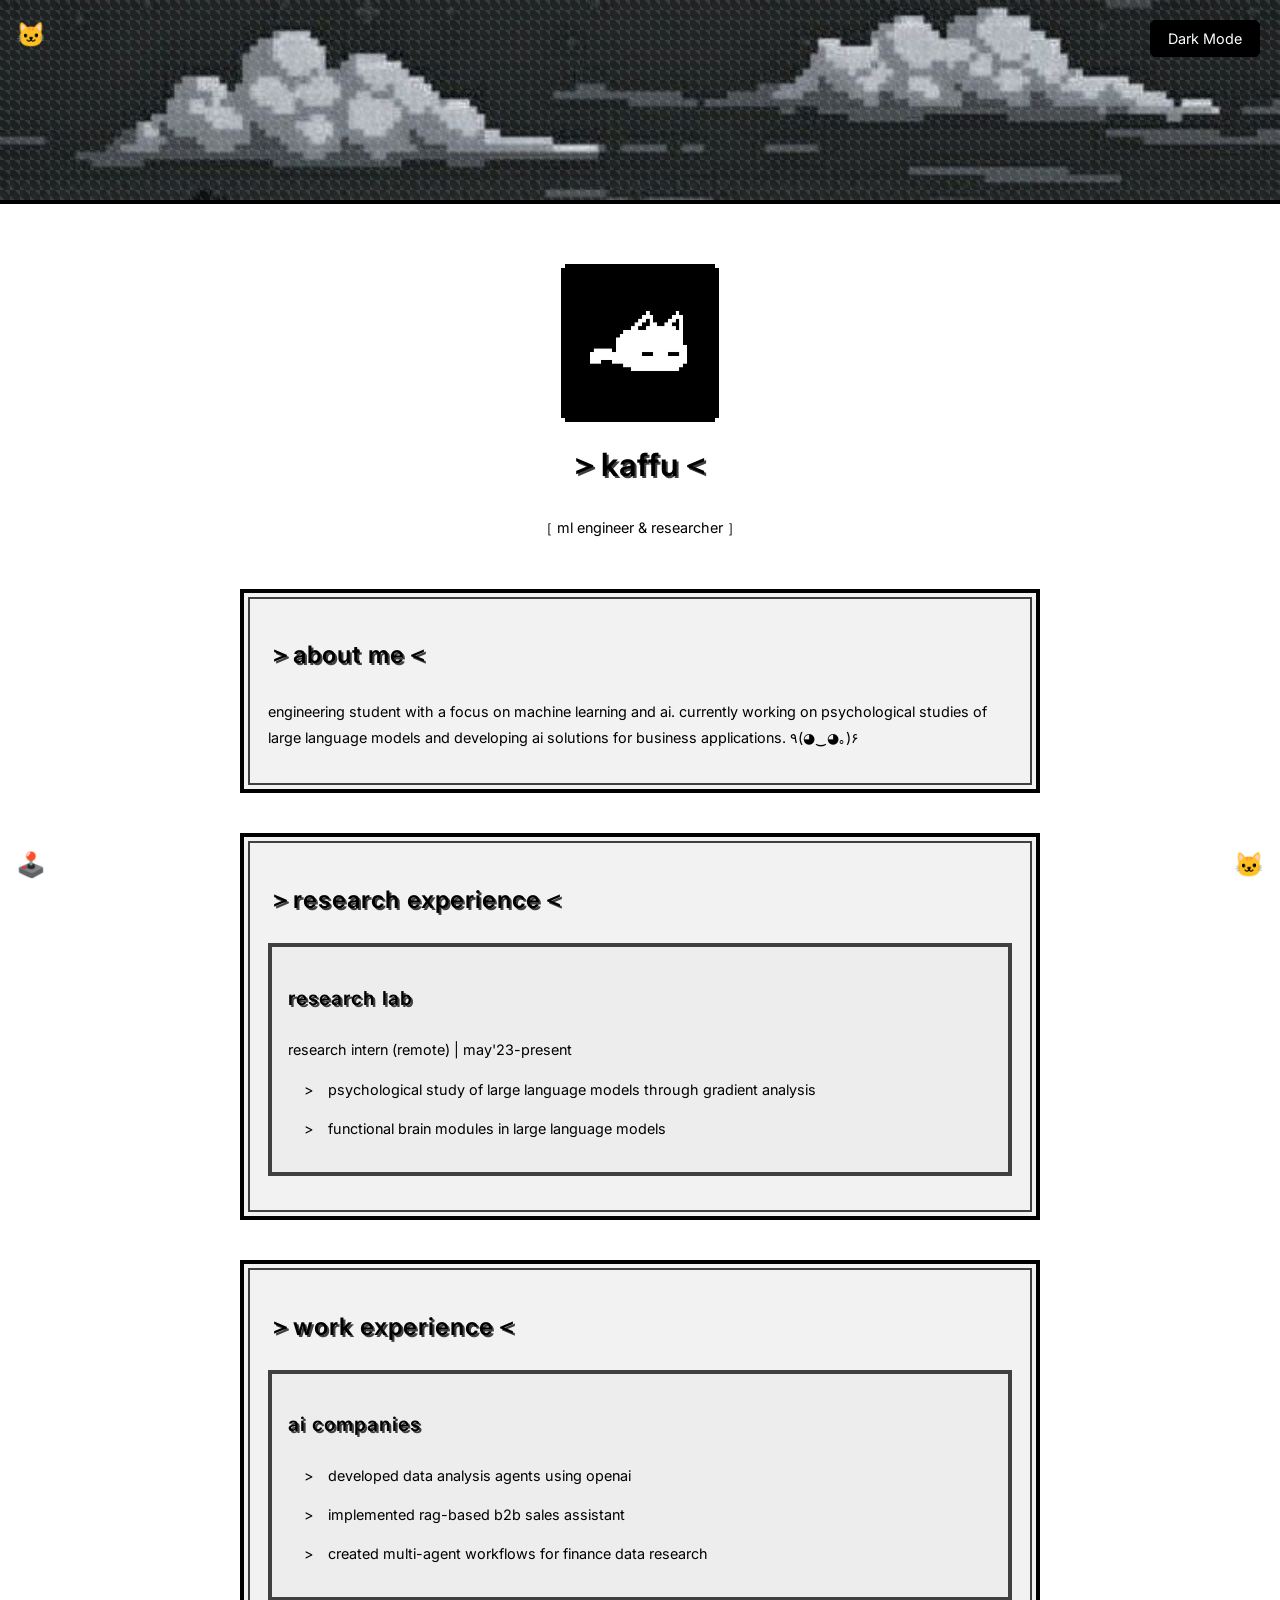
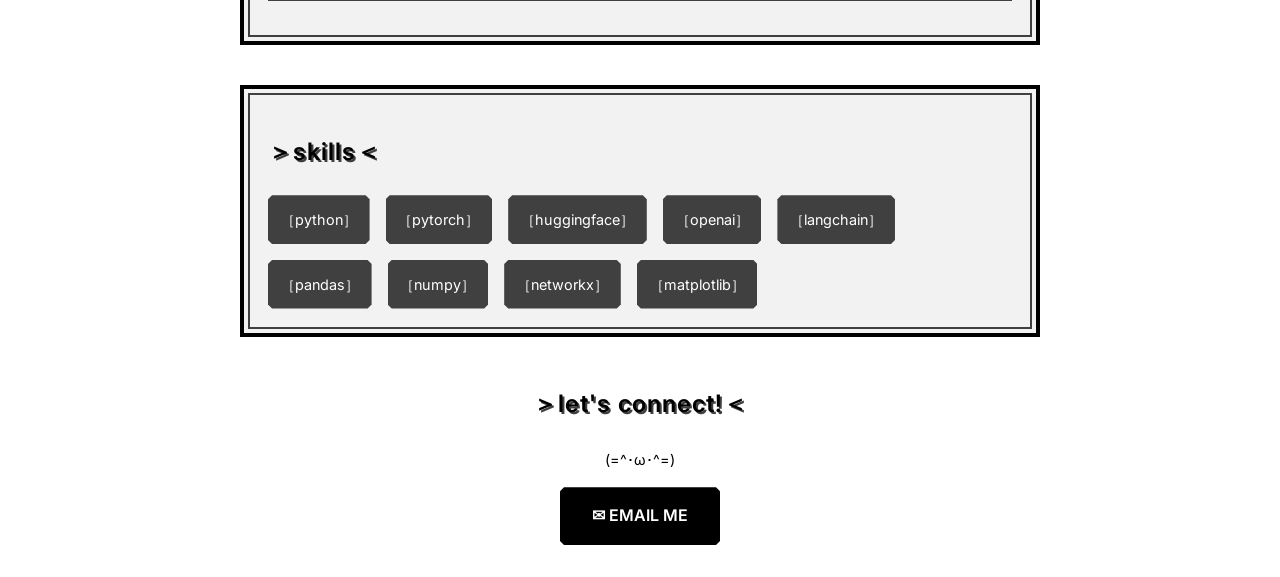
<file: index.html>
<!DOCTYPE html>
<html lang="en">
<head>
    <meta charset="UTF-8">
    <link rel="icon" href="data:image/svg+xml,<svg xmlns=%22http://www.w3.org/2000/svg%22 viewBox=%220 0 100 100%22><text y=%22.9em%22 font-size=%2290%22>👻</text></svg>">
    <meta name="viewport" content="width=device-width, initial-scale=1.0">
    <title>kaffu</title>
    <link href="https://fonts.googleapis.com/css2?family=Inter:wght@400;600&display=swap" rel="stylesheet">
    <style>
        :root[data-theme="dark"] {
            --main-bg: #000000;
            --pixel-accent: #ffffff;
            --pixel-secondary: #808080;
            --text-color: #ffffff;
            --section-bg: rgba(255, 255, 255, 0.05);
            --border-secondary: rgba(128, 128, 128, 0.05);
        }

        :root[data-theme="light"] {
            --main-bg: #ffffff;
            --pixel-accent: #000000;
            --pixel-secondary: #404040;
            --text-color: #000000;
            --section-bg: rgba(0, 0, 0, 0.05);
            --border-secondary: rgba(0, 0, 0, 0.05);
        }

        :root {
            --main-bg: #000000;
            --pixel-accent: #ffffff;
            --pixel-secondary: #808080;
            --text-color: #ffffff;
        }

        body {
            background-color: var(--main-bg);
            color: var(--text-color);
            font-family: 'Inter', 'Comic Sans MS', sans-serif;
            margin: 0;
            padding: 0;
            line-height: 1.6;
            background-image: 
                linear-gradient(
                    var(--main-bg), 
                    var(--main-bg)
                ),
                repeating-linear-gradient(
                    0deg,
                    transparent,
                    transparent 2px,
                    var(--border-secondary) 2px,
                    var(--border-secondary) 4px
                );
        }

        .cover-image {
            width: 100%;
            height: 200px;
            background-color: #1a1a1a;
            margin-bottom: 2rem;
            position: relative;
            overflow: hidden;
            border-bottom: 4px solid var(--pixel-accent);
        }

        .cover-image::after {
            content: '';
            position: absolute;
            top: 0;
            left: 0;
            right: 0;
            bottom: 0;
            background: 
                linear-gradient(
                    45deg, 
                    rgba(255, 255, 255, 0.1) 25%, 
                    transparent 25%, 
                    transparent 75%, 
                    rgba(255, 255, 255, 0.1) 75%
                );
            background-size: 10px 10px;
        }

        .container {
            max-width: 800px;
            margin: 0 auto;
            padding: 2rem;
        }

        .header {
            text-align: center;
            margin-bottom: 3rem;
        }

        .profile-img {
            width: 150px;
            height: 150px;
            margin: 0 auto 1rem;
            position: relative;
            image-rendering: pixelated;
        }
        .profile-img img {
            width: 100%;
            height: 100%;
            object-fit: cover;
            display: block;
        }
        .cover-image img {
            width: 100%;
            height: 100%;
            object-fit: cover;
            display: block;
        }
        .profile-img::before {
            content: '';
            position: absolute;
            top: -4px;
            left: -4px;
            right: -4px;
            bottom: -4px;
            background: var(--pixel-accent);
            z-index: -1;
            clip-path: polygon(
                0 4px, 4px 4px, 4px 0,
                calc(100% - 4px) 0, calc(100% - 4px) 4px, 100% 4px,
                100% calc(100% - 4px), calc(100% - 4px) calc(100% - 4px), calc(100% - 4px) 100%,
                4px 100%, 4px calc(100% - 4px), 0 calc(100% - 4px)
            );
        }

        .kawaii-corner {
            position: fixed;
            font-size: 1.5rem;
            padding: 1rem;
            z-index: 100;
            image-rendering: pixelated;
            animation: float 2s ease-in-out infinite;
        }

        @keyframes float {
            0%, 100% { transform: translateY(0); }
            50% { transform: translateY(-10px); }
        }

        .top-left { top: 0; left: 0; }
        .top-right { top: 0; right: 0; }
        .bottom-left { bottom: 0; left: 0; }
        .bottom-right { bottom: 0; right: 0; }

        h1, h2, h3 {
            color: var(--pixel-accent);
            text-shadow: 2px 2px 0 var(--pixel-secondary);
            margin-bottom: 1.5rem;
            letter-spacing: 1px;
            font-weight: 600;
        }

        h1 { font-size: 2rem; }
        h2 { font-size: 1.5rem; }
        h3 { font-size: 1.2rem; }

        .section {
            margin-bottom: 2.5rem;
            padding: 1.5rem;
            border: 4px solid var(--pixel-accent);
            position: relative;
            background: var(--section-bg);
        }

        .section::before {
            content: '';
            position: absolute;
            top: 4px;
            left: 4px;
            right: 4px;
            bottom: 4px;
            border: 2px solid var(--pixel-secondary);
            pointer-events: none;
        }

        .pixel-border {
            border: 4px solid var(--pixel-secondary);
            padding: 1rem;
            margin-bottom: 1rem;
            background-color: rgba(128, 128, 128, 0.05);
            position: relative;
        }

        .pixel-list {
            list-style-type: none;
            padding-left: 1rem;
            font-size: 0.9rem;
        }

        .pixel-list li {
            margin-bottom: 1rem;
            position: relative;
            padding-left: 1.5rem;
        }

        .pixel-list li::before {
            content: ">";
            position: absolute;
            left: 0;
            color: var(--pixel-accent);
            animation: blink 1s infinite;
        }

        @keyframes blink {
            0%, 100% { opacity: 1; }
            50% { opacity: 0; }
        }

        .skills {
            display: flex;
            flex-wrap: wrap;
            gap: 1rem;
        }

        .skill-tag {
            background-color: var(--pixel-secondary);
            color: #ffffff;
            padding: 0.8rem;
            font-size: 0.9rem;
            position: relative;
            transition: all 0.3s ease;
            clip-path: polygon(
                0 4px, 4px 0,
                calc(100% - 4px) 0, 100% 4px,
                100% calc(100% - 4px), calc(100% - 4px) 100%,
                4px 100%, 0 calc(100% - 4px)
            );
        }

        .skill-tag:hover {
            transform: scale(1.05);
            background-color: var(--pixel-accent);
            color: var(--main-bg);
        }

        .contact {
            text-align: center;
            margin-top: 3rem;
        }

        .pixel-btn {
            display: inline-block;
            padding: 1rem 2rem;
            background-color: var(--pixel-accent);
            color: var(--main-bg);
            text-decoration: none;
            text-transform: uppercase;
            position: relative;
            transition: all 0.3s ease;
            border: none;
            font-weight: 600;
            clip-path: polygon(
                0 4px, 4px 0,
                calc(100% - 4px) 0, 100% 4px,
                100% calc(100% - 4px), calc(100% - 4px) 100%,
                4px 100%, 0 calc(100% - 4px)
            );
        }

        .pixel-btn:hover {
            background-color: var(--pixel-secondary);
            color: var(--text-color);
            transform: translateY(-2px);
        }

        .pixel-btn:active {
            transform: translateY(0);
        }

        @media (max-width: 600px) {
            body {
                font-size: 14px;
            }
            
            .container {
                padding: 1rem;
            }
            
            .skills {
                gap: 0.5rem;
            }
            
            .skill-tag {
                font-size: 0.8rem;
                padding: 0.6rem;
            }
        }

        p {
            font-size: 0.9rem;
            line-height: 1.8;
        }

        .theme-toggle {
            position: fixed;
            top: 20px;
            right: 20px;
            z-index: 1000;
        }

        .theme-btn {
            background: var(--text-color);
            color: var(--main-bg);
            border: 2px solid var(--pixel-accent);
            padding: 8px 16px;
            cursor: pointer;
            font-family: 'Inter', sans-serif;
            font-size: 0.9rem;
            transition: all 0.3s ease;
            clip-path: polygon(
                0 4px, 4px 0,
                calc(100% - 4px) 0, 100% 4px,
                100% calc(100% - 4px), calc(100% - 4px) 100%,
                4px 100%, 0 calc(100% - 4px)
            );
        }

        .theme-btn:hover {
            transform: translateY(-2px);
        }
    </style>
</head>
<body>
    <div class="cover-image">
        <!-- Add your cover image here -->
        <img src="background.jpeg" alt="Cover Image">
    </div>

    <div class="kawaii-corner top-left">🐱</div>
    <div class="kawaii-corner bottom-left">🕹️</div>
    <div class="kawaii-corner bottom-right">🐱</div>

    <div class="container">
        <header class="header">
            <div class="profile-img">
                <!-- Add your profile image here -->
                <img src="pfp.jpeg" alt="Profile Picture">
            </div>
            <h1>＞kaffu＜</h1>
            <p>［ ml engineer & researcher ］</p>
        </header>

        <section class="section">
            <h2>＞about me＜</h2>
            <p>engineering student with a focus on machine learning and ai. currently working on psychological studies of large language models and developing ai solutions for business applications. ٩(◕‿◕｡)۶</p>
        </section>

        <section class="section">
            <h2>＞research experience＜</h2>
            <div class="pixel-border">
                <h3>research lab</h3>
                <p>research intern (remote) | may'23-present</p>
                <ul class="pixel-list">
                    <li>psychological study of large language models through gradient analysis</li>
                    <li>functional brain modules in large language models</li>
                </ul>
            </div>
        </section>

        <section class="section">
            <h2>＞work experience＜</h2>
            <div class="pixel-border">
                <h3>ai companies</h3>
                <ul class="pixel-list">
                    <li>developed data analysis agents using openai</li>
                    <li>implemented rag-based b2b sales assistant</li>
                    <li>created multi-agent workflows for finance data research</li>
                </ul>
            </div>
        </section>

        <section class="section">
            <h2>＞skills＜</h2>
            <div class="skills">
                <span class="skill-tag">［python］</span>
                <span class="skill-tag">［pytorch］</span>
                <span class="skill-tag">［huggingface］</span>
                <span class="skill-tag">［openai］</span>
                <span class="skill-tag">［langchain］</span>
                <span class="skill-tag">［pandas］</span>
                <span class="skill-tag">［numpy］</span>
                <span class="skill-tag">［networkx］</span>
                <span class="skill-tag">［matplotlib］</span>
            </div>
        </section>

        <footer class="contact">
            <h2>＞let's connect!＜</h2>
            <p>(=^･ω･^=)</p>
            <a href="mailto:bythyag@email.com" class="pixel-btn">✉ email me</a>
        </footer>
    </div>

    <div class="theme-toggle">
        <button class="theme-btn" onclick="toggleTheme()">
            <span class="theme-text">Dark Mode</span>
        </button>
    </div>

    <script>
        const prefersDarkScheme = window.matchMedia('(prefers-color-scheme: dark)');
        
        function updateThemeText() {
            const currentTheme = document.documentElement.getAttribute('data-theme');
            const themeText = document.querySelector('.theme-text');
            themeText.textContent = currentTheme === 'dark' ? 'Light Mode' : 'Dark Mode';
        }

        function toggleTheme() {
            const currentTheme = document.documentElement.getAttribute('data-theme');
            const newTheme = currentTheme === 'dark' ? 'light' : 'dark';
            document.documentElement.setAttribute('data-theme', newTheme);
            updateThemeText();
        }

        // Set initial theme and text
        document.documentElement.setAttribute('data-theme', prefersDarkScheme.matches ? 'dark' : 'light');
        updateThemeText();

        // Listen for system theme changes
        prefersDarkScheme.addListener((e) => {
            document.documentElement.setAttribute('data-theme', e.matches ? 'dark' : 'light');
            updateThemeText();
        });
    </script>
</body>
</html>
</file>
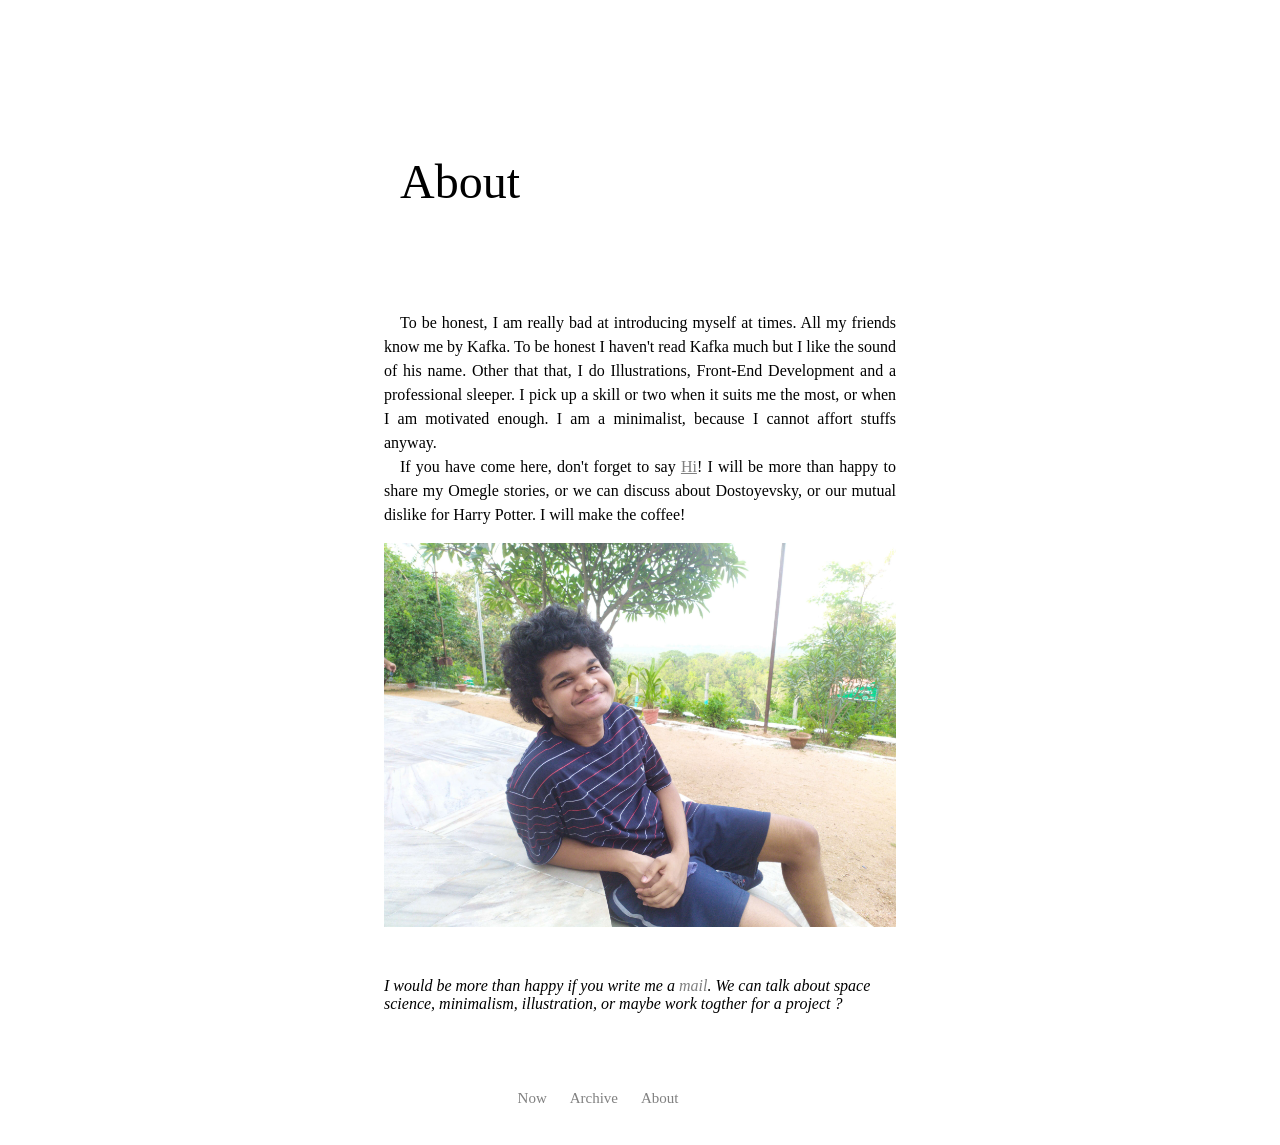
<file: About/about.html>
<!DOCTYPE html>

<html>
    <head>
        <meta charset="utf-8">
        <meta http-equiv="X-UA-Compatible" content="IE=edge">
        <title>About</title>
        <meta name="description" content="">
        <meta name="viewport" content="width=device-width, initial-scale=1">
        <link rel="stylesheet" href="about-styles.css">
    </head>
    <body>
        
        <div class="main">
            <p>About</p>
        </div>
        
        
            
            <div class="intro">
                <p>To be honest, I am really bad at introducing myself at times. All my friends know me by Kafka. To be honest I haven't 
                    read Kafka much but I like the sound of his name. Other that that, I do Illustrations, Front-End Development and a professional 
                    sleeper. I pick up a skill or two when it suits me the most, or when I am motivated enough. I am a minimalist, because I 
                    cannot affort stuffs anyway. </p>

                  <p>  If you have come here, don't forget to say <a href="mailto:bythyag@outlook.com" style="color: grey;">Hi</a>!
                      I will be more than happy to share my Omegle stories, or we can discuss about 
                      Dostoyevsky, or our mutual dislike for Harry Potter. I will make the coffee!
                </p>
            </div>
            <div class="desc">
                <img src="self.jpg" alt="Self Photo"  width="800" height="600" style="border-radius: 3px;">
            </div>
        
        
        <div class="brief">
            <p>I would be more than happy if you write me a <a href="mailto:bythyag@outlook.com" style="color: grey;">mail</a>. We can talk 
                about space science, minimalism, illustration, or maybe work togther for a project ? 
            
            </p>
        </div>

        <div class="footer">
            <p class="links">
                <a href="../Now/now.html">Now</a>
                <a href="../Archive/archive.html">Archive</a>
                <a href="../About/about.html">About</a>
            </p>
        </div>
    </body>
</html>
</file>
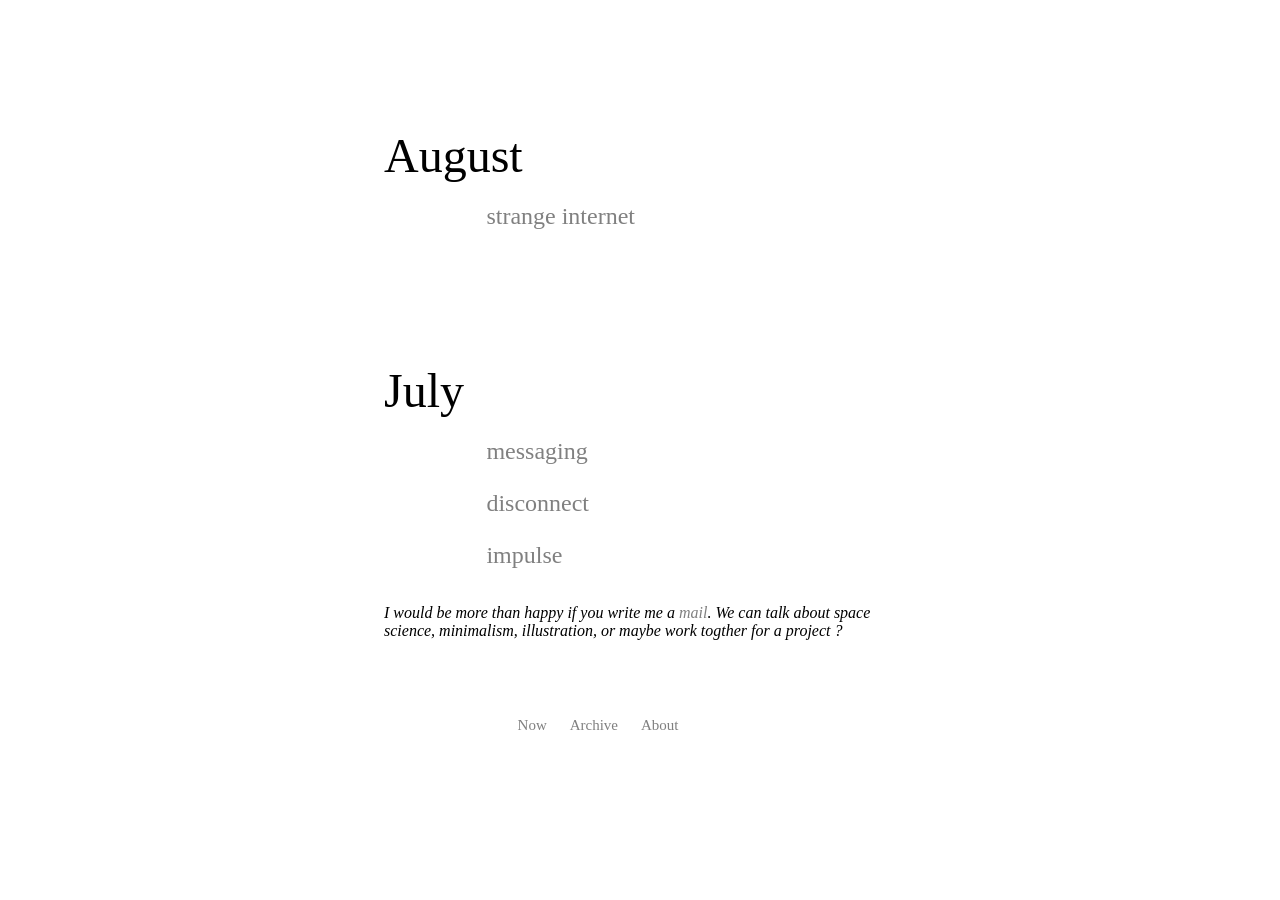
<file: Archive/archive.html>
<!DOCTYPE html>

<html>
    <head>
        <meta charset="utf-8">
        <meta http-equiv="X-UA-Compatible" content="IE=edge">
        <title>Archive</title>
        <meta name="description" content="">
        <meta name="viewport" content="width=device-width, initial-scale=1">
        <link rel="stylesheet" href="archive-styles.css">
    </head>
    <body>
        <div class="content">
            
            <div class="month">
                <p>August</p>
             </div>
             <div class="blog">
                <p>
                    <a href="Strange Internet/strangeinternet.html">strange internet</a>
                </p>
            </div>
             <div class="month">
                <p>July</p>
             </div>
             <div class="blog">
                <p> <a href="On text messaging/ontextMessaging.html">messaging</a> 
                </p>
                <p>
                    <a href="Disconnect/disconnect.html">disconnect</a>
                </p>
                <p> <a href="Impulse/impulse.html">impulse</a> 
                    </p>

                    
                

             </div>

        </div>
        <div class="brief">
            <p>I would be more than happy if you write me a <a href="bythyag@outlook.com">mail</a>. We can talk 
                about space science, minimalism, illustration, or maybe work togther for a project ? 
            
            </p>
           </div>
        <div class="footer">
            <p class="links">
                <a href="../Now/now.html">Now</a>
               <a href="../Archive/archive.html">Archive</a>
                <a href="../About/about.html">About</a>
            </p>
            </div>
    </body>
</html>
</file>
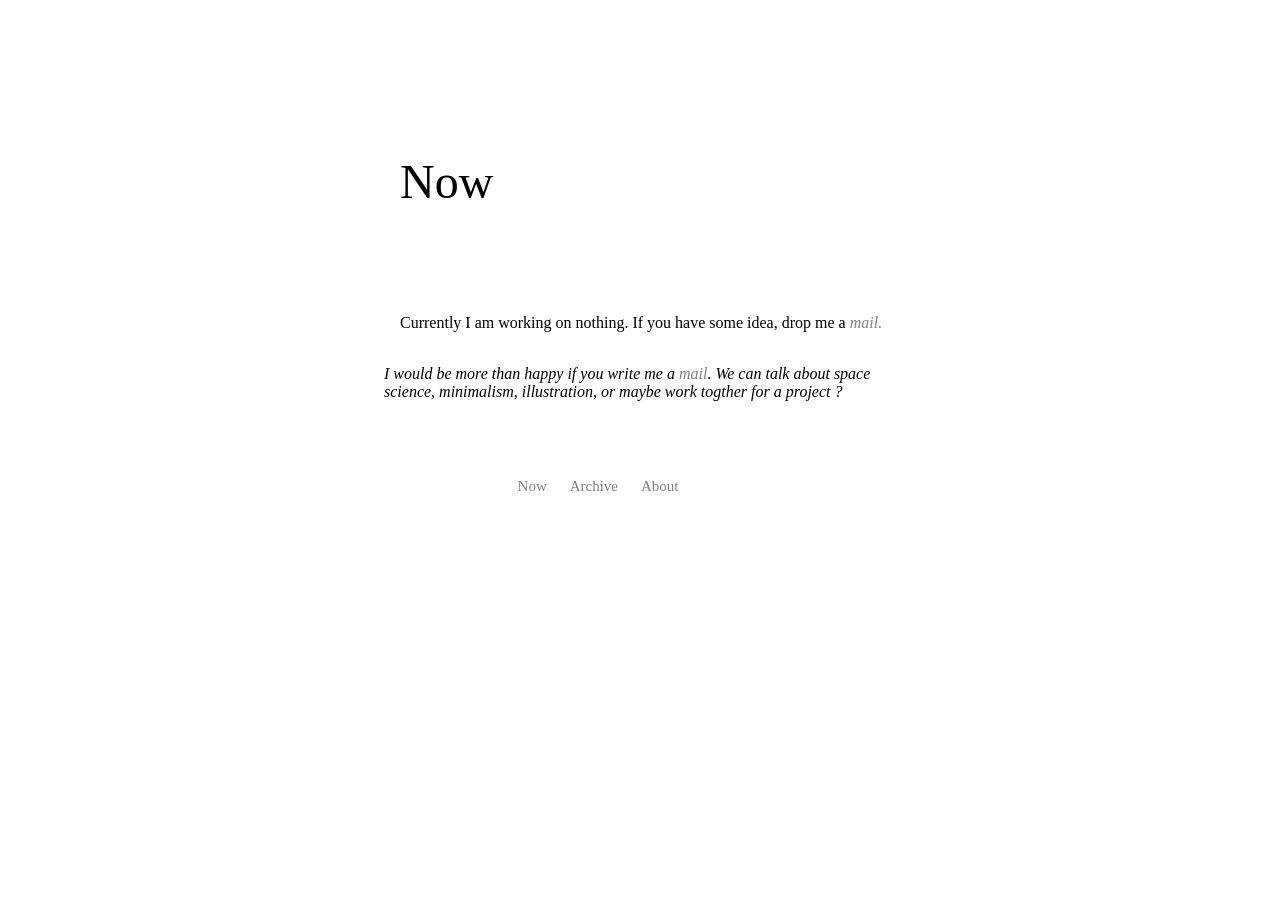
<file: Now/now.html>
<!DOCTYPE html>

<html>
    <head>
        <meta charset="utf-8">
        <meta http-equiv="X-UA-Compatible" content="IE=edge">
        <title>Now</title>
      
        <meta name="viewport" content="width=device-width, initial-scale=1">
        <link rel="stylesheet" href="now-styles.css">
    </head>
    <body>
      
      <div class="head">
          <p>Now</p>
      </div>

      <div class="desc">
          <p>
              Currently I am working on nothing. If you have some idea, drop me a <a href="mailto:bythyag@outlook.com">mail<a>.
          </p>
      </div>


        <div class="brief">
            <p>I would be more than happy if you write me a <a href="mailto:bythyag@outlook.com" style="color: grey;">mail</a>. We can talk 
                about space science, minimalism, illustration, or maybe work togther for a project ? 
            
            </p>
           </div>

        <div class="footer">
            <p class="links">
                <a href="../Now/now.html">Now</a>
                <a href="../Archive/archive.html">Archive</a>
                <a href="../About/about.html">About</a>
            </p>
            </div>
    </body>
</html>
</file>
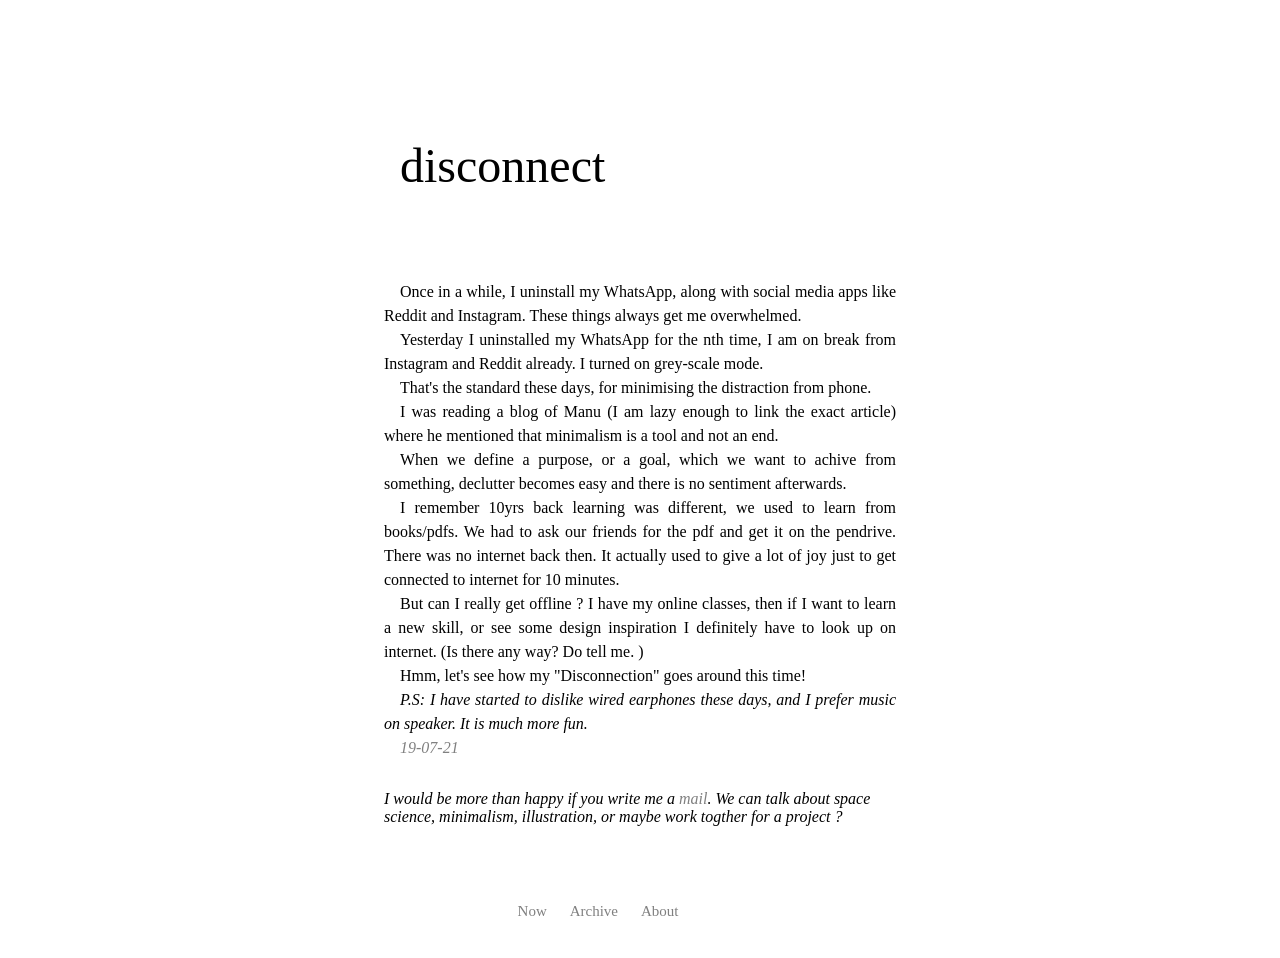
<file: Archive/Disconnect/disconnect.html>
<!DOCTYPE html>

<html>
    <head>
        <meta charset="utf-8">
        
        <title>Disconnect</title>
        
        <meta name="viewport" content="width=device-width, initial-scale=1">
        <link rel="stylesheet" href="disconnect-styles.css">
    </head>
    <body>

        <div class="main">
           <div class="content">
              <div class="head">
                <p>disconnect</p>
              </div>
              <div class="content">
                 
                <p>
                    Once in a while, I uninstall my WhatsApp, along with social media apps like Reddit and 
                    Instagram. These things always get me overwhelmed.
                    
                </p>
                <p>
                    Yesterday I uninstalled my WhatsApp for the nth time, I am on break 
                    from Instagram and Reddit already. I turned on grey-scale mode. 
     
                </p>
    
                <p>
                    That's the standard these days, 
                    for minimising the distraction from phone.
                </p>
    
                <p>
                    I was reading a blog of <a href="manuelmoreale.com" style="text-decoration: none; color: black;">Manu </a> 
                    (I am lazy enough to link the exact article)
                    where he mentioned that minimalism is a tool and not an end.
    
                </p> 
    
                <p> When we define a 
                    purpose, or a goal, which we want to achive from something,  
                    declutter becomes easy and there is no sentiment afterwards. </p>
    
                <p>
                    I remember 10yrs back learning was different, we used to learn from books/pdfs. We 
                    had to ask our friends for the pdf and get it on the pendrive. There was no 
                    internet back then. It actually used to give a lot of joy just to get 
                    connected to internet for 10 minutes.
                     
                </p>
    
                <p>
                    
    
                      But can I really get offline ? I have my online classes, then if I want to learn a new skill, or see 
                      some design inspiration I definitely have to look up on internet. (Is there
                      any way? <a href="mailto:bythyag@outlook.com" style="text-decoration: none; color: black;">
                      Do tell me. </a>)
    
                </p>
    
                <p>
                    Hmm, let's see how my "Disconnection" goes around this time!  
                </p>
    
                <p>
                    <i>
                        P.S: I have started to dislike wired earphones these days, and I prefer
                        music on speaker. It is much more fun. 
                    </i>
                </p>
                <p style="color: grey;"> <i>19-07-21</i></p>
    
              </div>
           </div>
           <div class="brief">
            <p>I would be more than happy if you write me a <a href="mailto:bythyag@outlook.com">mail</a>. We can talk 
                about space science, minimalism, illustration, or maybe work togther for a project ? 
            
            </p>
           

           </div>
            <div class="footer">
            <p class="links">
                <a href="../../Now/now.html">Now</a>
                <a href="../../Archive/archive.html">Archive</a>
                <a href="../../About/about.html">About</a>
            </p>
            </div>
        </div>
        </body>
</html>
</file>
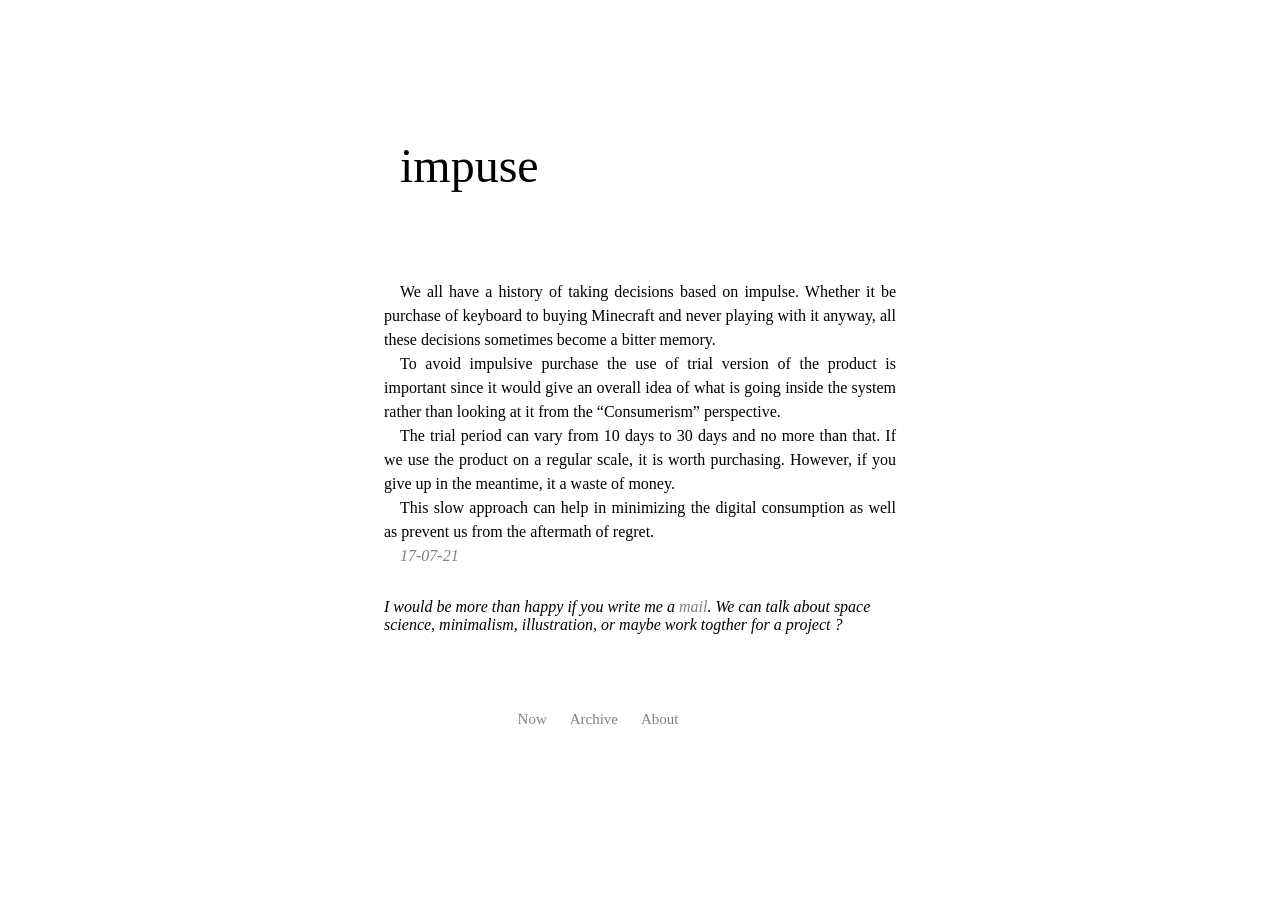
<file: Archive/Impulse/impulse.html>
<!DOCTYPE html>

<html>
    <head>
        <meta charset="utf-8">
        
        <title>Impulse</title>
        
        <meta name="viewport" content="width=device-width, initial-scale=1">
        <link rel="stylesheet" href="impulse-styles.css">
    </head>
    <body>

    <div class="main">
       <div class="content">
          <div class="head">
            <p>impuse</p>
          </div>
          <div class="content">
            <p>We  all have a history of taking decisions based on impulse. Whether it be  purchase of 
                keyboard to buying Minecraft and never playing with it  anyway, all these decisions sometimes 
                become a bitter memory. </p> 

            <p>
                To  avoid impulsive purchase the use of trial version of the product is  important since it would give an overall 
                idea of what is going inside  the system rather than looking at it from the “Consumerism” perspective.   
            </p> 
            
            <p>
                The  trial period can vary from 10 days to 30 days and no more than that. If  we use the product on a regular scale, 
                it is worth purchasing. However,  if you give up in the meantime, it a waste of money.  
            </p>
            <p>
                This slow approach can help in minimizing the digital consumption as well as prevent us from the aftermath of regret.  
            </p>
            <p style="color: grey;"> <i>17-07-21</i></p>
          </div>
       </div>
       <div class="brief">
        <p>I would be more than happy if you write me a <a href="mailto:bythyag@outlook.com">mail</a>. We can talk 
            about space science, minimalism, illustration, or maybe work togther for a project ? 
        
        </p>
        
       </div>
        <div class="footer">
        <p class="links">
            <a href="../../Now/now.html">Now</a>
            <a href="../../Archive/archive.html">Archive</a>
            <a href="../../About/about.html">About</a>
        </p>
        </div>
    </div>
    </body>
</html>
</file>
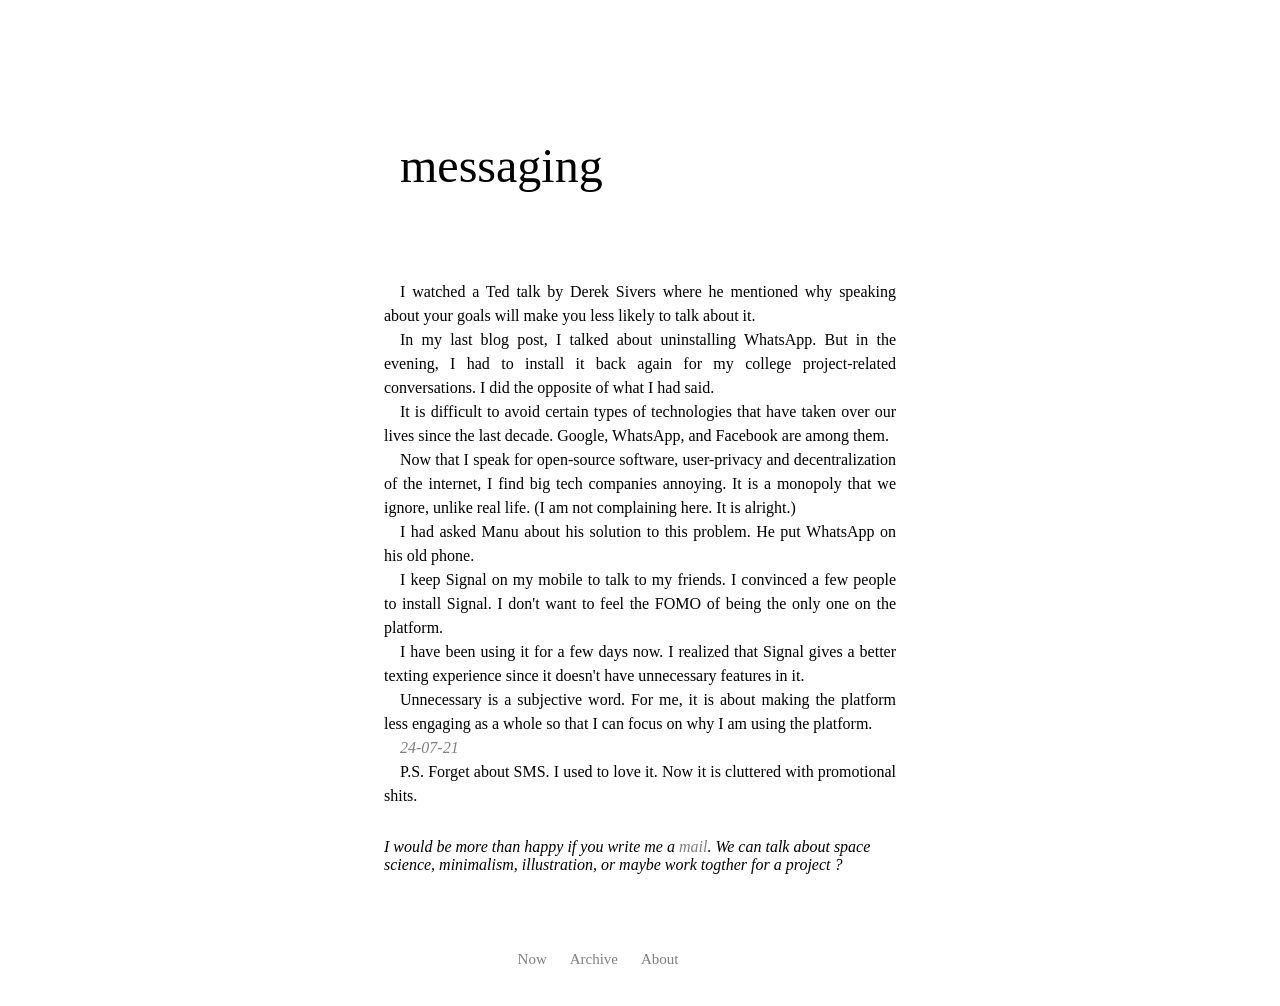
<file: Archive/On text messaging/ontextMessaging.html>
<!DOCTYPE html>

<html>
    <head>
        <meta charset="utf-8">
        
        <title>messaging</title>
        
        <meta name="viewport" content="width=device-width, initial-scale=1">
        <link rel="stylesheet" href="ontextMessaging-styles.css">
    </head>
    <body>

    <div class="main">
       <div class="content">
          <div class="head">
            <p>messaging</p>
          </div>
          <div class="content">
            <p>
                I watched a Ted talk by Derek Sivers where he mentioned why speaking about 
                your goals will make you less likely to talk about it. 
            </p> 
                
                <p>In my last blog post, I talked about 
                uninstalling WhatsApp. But in the evening, I had to install it back again for my college project-related conversations. 
                I did the opposite of what I had said. 
            </p> 
            
            <p>It is difficult to avoid certain types of technologies that have taken over 
                our lives since the last decade. Google, WhatsApp, and Facebook are among them. </p>

            <p>Now that I speak for open-source software, user-privacy and decentralization of the internet, I find big tech companies annoying. It is a monopoly that we ignore, unlike real life. 
               (I am not complaining here. It is alright.) 
            </p>

         <p> I had asked Manu about his solution to this problem. He put WhatsApp on his old phone. </p>

            <p>I keep Signal on my mobile to talk to my friends. I convinced a few people to install Signal. 
               I don't want to feel the FOMO of being the only one on the platform.  
               </p>
 
              <p>I have been using it for a few days now.  I realized that Signal gives a better texting experience since 
                      it doesn't have unnecessary features in it. 
                    </p>

<p>Unnecessary is a subjective word. For me, it is about making the platform less engaging as a whole so 
    that I can focus on why I am using the platform. </p>

    
           
             
            
            <p style="color: grey;"> <i>24-07-21</i></p>
            <p>P.S. Forget about SMS. I used to love it. Now it is cluttered with promotional shits. </p>

          </div>
       </div>
       <div class="brief">
        <p>I would be more than happy if you write me a <a href="mailto:bythyag@outlook.com">mail</a>. We can talk 
            about space science, minimalism, illustration, or maybe work togther for a project ? 
        
        </p>

        
       </div>
        <div class="footer">
        <p class="links">
            <a href="../../Now/now.html">Now</a>
            <a href="../../Archive/archive.html">Archive</a>
            <a href="../../About/about.html">About</a>
        </p>
        </div>
    </div>
    </body>
</html>
</file>
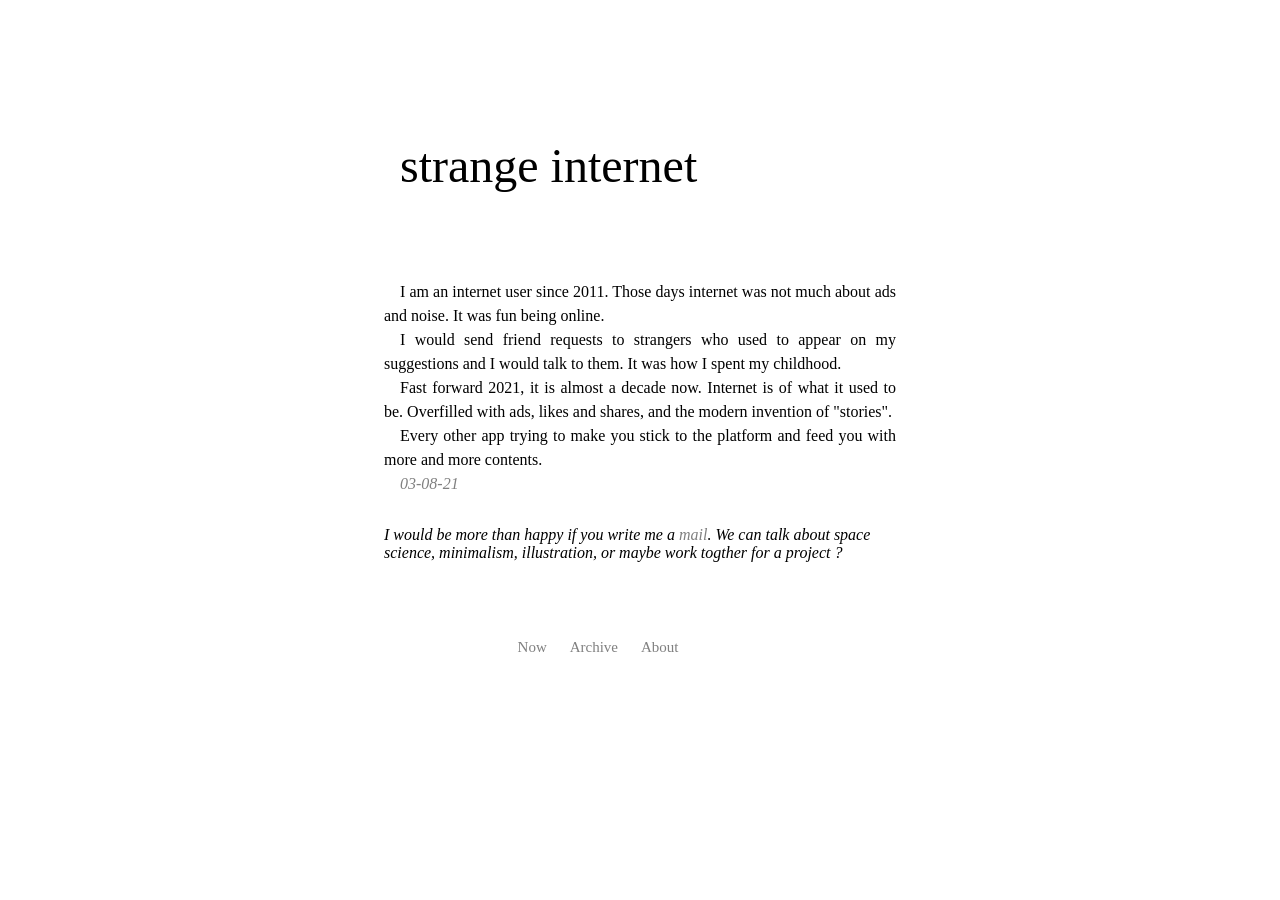
<file: Archive/Strange Internet/strangeinternet.html>
<!DOCTYPE html>

<html>
    <head>
        <meta charset="utf-8">
        
        <title>strange internet</title>
        
        <meta name="viewport" content="width=device-width, initial-scale=1">
        <link rel="stylesheet" href="strangeinternet-styles.css">
    </head>
    <body>

    <div class="main">
       <div class="content">
          <div class="head">
            <p>strange internet</p>
          </div>
          <div class="content">
            <p>I am an internet user since 2011. Those days internet was not much about ads and noise. It was fun being online.</p>

<p>I would send friend requests to strangers who used to appear on my suggestions and I would talk to them. It was how I spent my childhood. </p>

<p>Fast forward 2021, it is almost a decade now. Internet is of what it used to be. Overfilled with ads, likes and shares, and the modern invention of "stories". </p>

<p>Every other app trying to make you stick to the platform and feed you with more and more contents. 

</p>
    
           
             
            
            <p style="color: grey;"> <i>03-08-21</i></p>

          </div>
       </div>
       <div class="brief">
        <p>I would be more than happy if you write me a <a href="mailto:bythyag@outlook.com">mail</a>. We can talk 
            about space science, minimalism, illustration, or maybe work togther for a project ? 
        
        </p>

        
       </div>
        <div class="footer">
        <p class="links">
            <a href="../../Now/now.html">Now</a>
            <a href="../../Archive/archive.html">Archive</a>
            <a href="../../About/about.html">About</a>
        </p>
        </div>
    </div>
    </body>
</html>
</file>
<file: About/about-styles.css>
*{
  padding:0;
  margin:0;
}

.main{
  padding-top: 12%;
    padding-bottom: 8%;
    font-size: 3rem;
    padding-left: 30%;
    padding-right: 30%;
    text-indent: 1rem;
}

.intro p{
  padding-left: 30%;
    padding-right: 30%;
  line-height: 1.5rem;
  text-indent: 1rem;
text-align: justify;
    text-justify: inter-character;
}

img{
    
  padding-left: 30%;
    padding-right: 30%;
    width: 40%;
    height: 70%;
    margin-top: 1rem;
    margin-bottom: 1rem;
}

.footer a{
  text-decoration: none;
  color: grey;
  margin-right: 20px;
  
}    
.footer{
 padding-top: 6%;  
 padding-bottom: 3%;
 left: 10px;  
 bottom: 5px;  
 right: 10px;   
 width: 95%;  
 text-align: center;  
 font-size: 15px;
}
.brief a{
  text-decoration: none;
  color: grey;
}
.brief {
  padding-top: 30px;
  font-style: italic;
  font-size: 1rem;
  padding-right: 30%;
  padding-left: 30%;
}



@media all and (max-width:500px){


 
  
  .main{
    font-size: 2rem;
    padding-top: 10%;
    padding-left: 10%;
    text-indent: 1rem;
  }
  
  .intro p{
    padding-left: 10%;
    padding-right: 10%;
    
    font-size: 1rem;
    line-height: 1.6rem;
    text-indent: 1rem;
  }

  img{
    
    border-radius: 4px;
    padding: 3%;
    width: 100%;
    height: 75%;
  }
    
  .brief {
      padding-top: 30px;
      font-style: italic;
      font-size: 13px;
      padding-right: 10%;
      padding-left: 10%;
      
  }
  
  .brief a{
      text-decoration: none;
      color: grey;
  }
  
  .footer a{
      text-decoration: none;
      color: grey;
      margin-right: 10px;
      
  }   
  .footer{
      padding-top: 4%;  
      padding-bottom: 2%;
      left: 10px;  
      bottom: 5px;  
      right: 10px;   
      width: 95%;  
      text-align: center;  
      font-size: 8px;
   } 
}
</file>
<file: Archive/archive-styles.css>
*{
    padding:0;
    margin:0;
}

.blog p{
    padding-left: 30%;
  padding-right: 30%;
  padding-top: 20px;
  padding-bottom: 5px;
  font-size: 1.5rem;
  text-align: justify;
  text-justify: inter-character;
}
.month{
    font-size: 3rem;
    padding-top: 10%;
    padding-left: 30%;
}


.blog a{
    margin-left: 20%;
    text-decoration: none;
    color:grey;
    font-size: 1.5rem;
    

}

.footer a{
    text-decoration: none;
    color: grey;
    margin-right: 20px;
    
}    
.footer{
   padding-top: 6%;  
   padding-bottom: 3%;
   left: 10px;  
   bottom: 5px;  
   right: 10px;   
   width: 95%;  
   text-align: center;  
   font-size: 15px;
}
.brief a{
    text-decoration: none;
    color: grey;
}
.brief {
    padding-top: 30px;
    font-style: italic;
    font-size: 1rem;
    padding-right: 30%;
    padding-left: 30%;
}
@media all and (max-width:500px){
    
    .blog p{
        padding-left: 10%;
    padding-right: 10%;
    
    font-size: 1rem;
    line-height: 1.6rem;
    text-indent: 1rem;
    }
    .month{
        font-size: 2rem;
    padding-top: 10%;
    padding-left: 10%;
    }
    
    
    .blog a{
        margin-left: 20%;
        text-decoration: none;
        color:grey;
        font-size: 1.5rem;
        
    
    }




    .brief {
        padding-top: 30px;
        font-style: italic;
        font-size: 13px;
        padding-right: 10%;
        padding-left: 10%;
        
    }
    
    .brief a{
        text-decoration: none;
        color: grey;
    }
    
    .footer a{
        text-decoration: none;
        color: grey;
        margin-right: 10px;
        
    }   
    .footer{
        padding-top: 4%;  
        padding-bottom: 2%;
        left: 10px;  
        bottom: 5px;  
        right: 10px;   
        width: 95%;  
        text-align: center;  
        font-size: 8px;
     } 
}
</file>
<file: Now/now-styles.css>
*{
    padding:0;
    margin:0;
}

.desc p{
    
    padding-left: 30%;
    padding-right: 30%;
  line-height: 1.5rem;
  text-indent: 1rem;
}
.desc a{
   text-decoration: none;
   color: grey;
   font-style: italic;
}
.head{
    padding-top: 12%;
    padding-bottom: 8%;
    font-size: 3rem;
    padding-left: 30%;
    padding-right: 30%;
    text-indent: 1rem;
}

.footer a{
    text-decoration: none;
    color: grey;
    margin-right: 20px;
    
}    
.footer{
   padding-top: 6%;  
   padding-bottom: 3%;
   left: 10px;  
   bottom: 5px;  
   right: 10px;   
   width: 95%;  
   text-align: center;  
   font-size: 15px;
}
.brief a{
    text-decoration: none;
    
}
   
   
.brief {
    padding-top: 30px;
    font-style: italic;
    font-size: 1rem;
    padding-right: 30%;
    padding-left: 30%;
}

@media all and (max-width:500px){

.desc p{
    
    padding-left: 10%;
    padding-right: 10%;
    
    font-size: 1rem;
    line-height: 1.6rem;
    text-indent: 1rem;
}

.head{
    font-size: 2rem;
    padding-top: 10%;
    padding-left: 10%;
    text-indent: 1rem;
}

    
    .brief {
        padding-top: 30px;
        font-style: italic;
        font-size: 13px;
        padding-right: 10%;
        padding-left: 10%;
        
    }
    
    .brief a{
        text-decoration: none;
        color: grey;
    }
    
    .footer a{
        text-decoration: none;
        color: grey;
        margin-right: 10px;
        
    }   
    .footer{
        padding-top: 4%;  
        padding-bottom: 2%;
        left: 10px;  
        bottom: 5px;  
        right: 10px;   
        width: 95%;  
        text-align: center;  
        font-size: 8px;
     } 
}
</file>
<file: Archive/Disconnect/disconnect-styles.css>
*{
    padding:0;
    margin:0;
}

.head{
    padding-top: 12%;
    padding-bottom: 8%;
    font-size: 3rem;
    text-indent: 1rem;
}

.content p{
    padding-left: 30%;
    padding-right: 30%;
    line-height: 1.5rem;
    text-indent: 1rem;
    text-align: justify;
    text-justify: inter-character;
    
}
.brief a{
    text-decoration: none;
    color: grey;
}
.brief {
    padding-top: 30px;
    font-style: italic;
    font-size: 1rem;
    padding-right: 30%;
    padding-left: 30%;
    
}
.footer a{
    text-decoration: none;
    color: grey;
    margin-right: 20px;
    
}    
.footer{
   padding-top: 6%;  
   padding-bottom: 3%;
   left: 10px;  
   bottom: 5px;  
   right: 10px;   
   width: 95%;  
   text-align: center;  
   font-size: 15px;
}

@media all and (max-width:500px){
    .head{
        font-size: 30px;
        padding-bottom: 15%;
        padding-top: 20%;
        text-indent: 1rem;
    }
    .content p{
        line-height: 1.6rem;
        text-indent: 1rem;
        padding-right: 10%;
        padding-left: 10%;
    }
    
    .brief {
        padding-top: 30px;
        font-style: italic;
        font-size: 13px;
        padding-right: 10%;
        padding-left: 10%;
        
    }
    
    .brief a{
        text-decoration: none;
        color: grey;
    }
    
    .footer a{
        text-decoration: none;
        color: grey;
        margin-right: 10px;
        
    }   
    .footer{
        padding-top: 4%;  
        padding-bottom: 2%;
        left: 10px;  
        bottom: 5px;  
        right: 10px;   
        width: 95%;  
        text-align: center;  
        font-size: 8px;
     } 
}
</file>
<file: Archive/Impulse/impulse-styles.css>
*{
    padding:0;
    margin:0;
}

.head{
    padding-top: 12%;
    padding-bottom: 8%;
    font-size: 3rem;
    text-indent: 1rem;
}

.content p{
    padding-left: 30%;
    padding-right: 30%;
    line-height: 1.5rem;
    text-indent: 1rem;
    text-align: justify;
    text-justify: inter-character;
    
}
.brief a{
    text-decoration: none;
    color: grey;
}
.brief {
    padding-top: 30px;
    font-style: italic;
    font-size: 1rem;
    padding-right: 30%;
    padding-left: 30%;
    
}
.footer a{
    text-decoration: none;
    color: grey;
    margin-right: 20px;
    
}    
.footer{
   padding-top: 6%;  
   padding-bottom: 3%;
   left: 10px;  
   bottom: 5px;  
   right: 10px;   
   width: 95%;  
   text-align: center;  
   font-size: 15px;
}

@media all and (max-width:500px){
    .head{
        font-size: 30px;
        padding-bottom: 15%;
        padding-top: 20%;
        text-indent: 1rem;
    }
    .content p{
        line-height: 1.6rem;
        text-indent: 1rem;
        padding-right: 10%;
        padding-left: 10%;
    }
    
    .brief {
        padding-top: 30px;
        font-style: italic;
        font-size: 13px;
        padding-right: 10%;
        padding-left: 10%;
        
    }
    
    .brief a{
        text-decoration: none;
        color: grey;
    }
    
    .footer a{
        text-decoration: none;
        color: grey;
        margin-right: 10px;
        
    }   
    .footer{
        padding-top: 4%;  
        padding-bottom: 2%;
        left: 10px;  
        bottom: 5px;  
        right: 10px;   
        width: 95%;  
        text-align: center;  
        font-size: 8px;
     } 
}
</file>
<file: Archive/On text messaging/ontextMessaging-styles.css>
*{
    padding:0;
    margin:0;
}

.head{
    padding-top: 12%;
    padding-bottom: 8%;
    font-size: 3rem;
    text-indent: 1rem;
}

.content p{
    padding-left: 30%;
    padding-right: 30%;
    line-height: 1.5rem;
    text-indent: 1rem;
    text-align: justify;
    text-justify: inter-character;
    
}
.brief a{
    text-decoration: none;
    color: grey;
}
.brief {
    padding-top: 30px;
    font-style: italic;
    font-size: 1rem;
    padding-right: 30%;
    padding-left: 30%;
    
}
.footer a{
    text-decoration: none;
    color: grey;
    margin-right: 20px;
    
}    
.footer{
   padding-top: 6%;  
   padding-bottom: 3%;
   left: 10px;  
   bottom: 5px;  
   right: 10px;   
   width: 95%;  
   text-align: center;  
   font-size: 15px;
}

@media all and (max-width:500px){
    .head{
        font-size: 30px;
        padding-bottom: 15%;
        padding-top: 20%;
        text-indent: 1rem;
    }
    .content p{
        line-height: 1.6rem;
        text-indent: 1rem;
        padding-right: 10%;
        padding-left: 10%;
    }
    
    .brief {
        padding-top: 30px;
        font-style: italic;
        font-size: 13px;
        padding-right: 10%;
        padding-left: 10%;
        
    }
    
    .brief a{
        text-decoration: none;
        color: grey;
    }
    
    .footer a{
        text-decoration: none;
        color: grey;
        margin-right: 10px;
        
    }   
    .footer{
        padding-top: 4%;  
        padding-bottom: 2%;
        left: 10px;  
        bottom: 5px;  
        right: 10px;   
        width: 95%;  
        text-align: center;  
        font-size: 8px;
     } 
}
</file>
<file: Archive/Strange Internet/strangeinternet-styles.css>
*{
    padding:0;
    margin:0;
}

.head{
    padding-top: 12%;
    padding-bottom: 8%;
    font-size: 3rem;
    text-indent: 1rem;
}

.content p{
    padding-left: 30%;
    padding-right: 30%;
    line-height: 1.5rem;
    text-indent: 1rem;
    text-align: justify;
    text-justify: inter-character;
    
}
.brief a{
    text-decoration: none;
    color: grey;
}
.brief {
    padding-top: 30px;
    font-style: italic;
    font-size: 1rem;
    padding-right: 30%;
    padding-left: 30%;
    
}
.footer a{
    text-decoration: none;
    color: grey;
    margin-right: 20px;
    
}    
.footer{
   padding-top: 6%;  
   padding-bottom: 3%;
   left: 10px;  
   bottom: 5px;  
   right: 10px;   
   width: 95%;  
   text-align: center;  
   font-size: 15px;
}

@media all and (max-width:500px){
    .head{
        font-size: 30px;
        padding-bottom: 15%;
        padding-top: 20%;
        text-indent: 1rem;
    }
    .content p{
        line-height: 1.6rem;
        text-indent: 1rem;
        padding-right: 10%;
        padding-left: 10%;
    }
    
    .brief {
        padding-top: 30px;
        font-style: italic;
        font-size: 13px;
        padding-right: 10%;
        padding-left: 10%;
        
    }
    
    .brief a{
        text-decoration: none;
        color: grey;
    }
    
    .footer a{
        text-decoration: none;
        color: grey;
        margin-right: 10px;
        
    }   
    .footer{
        padding-top: 4%;  
        padding-bottom: 2%;
        left: 10px;  
        bottom: 5px;  
        right: 10px;   
        width: 95%;  
        text-align: center;  
        font-size: 8px;
     } 
}
</file>
